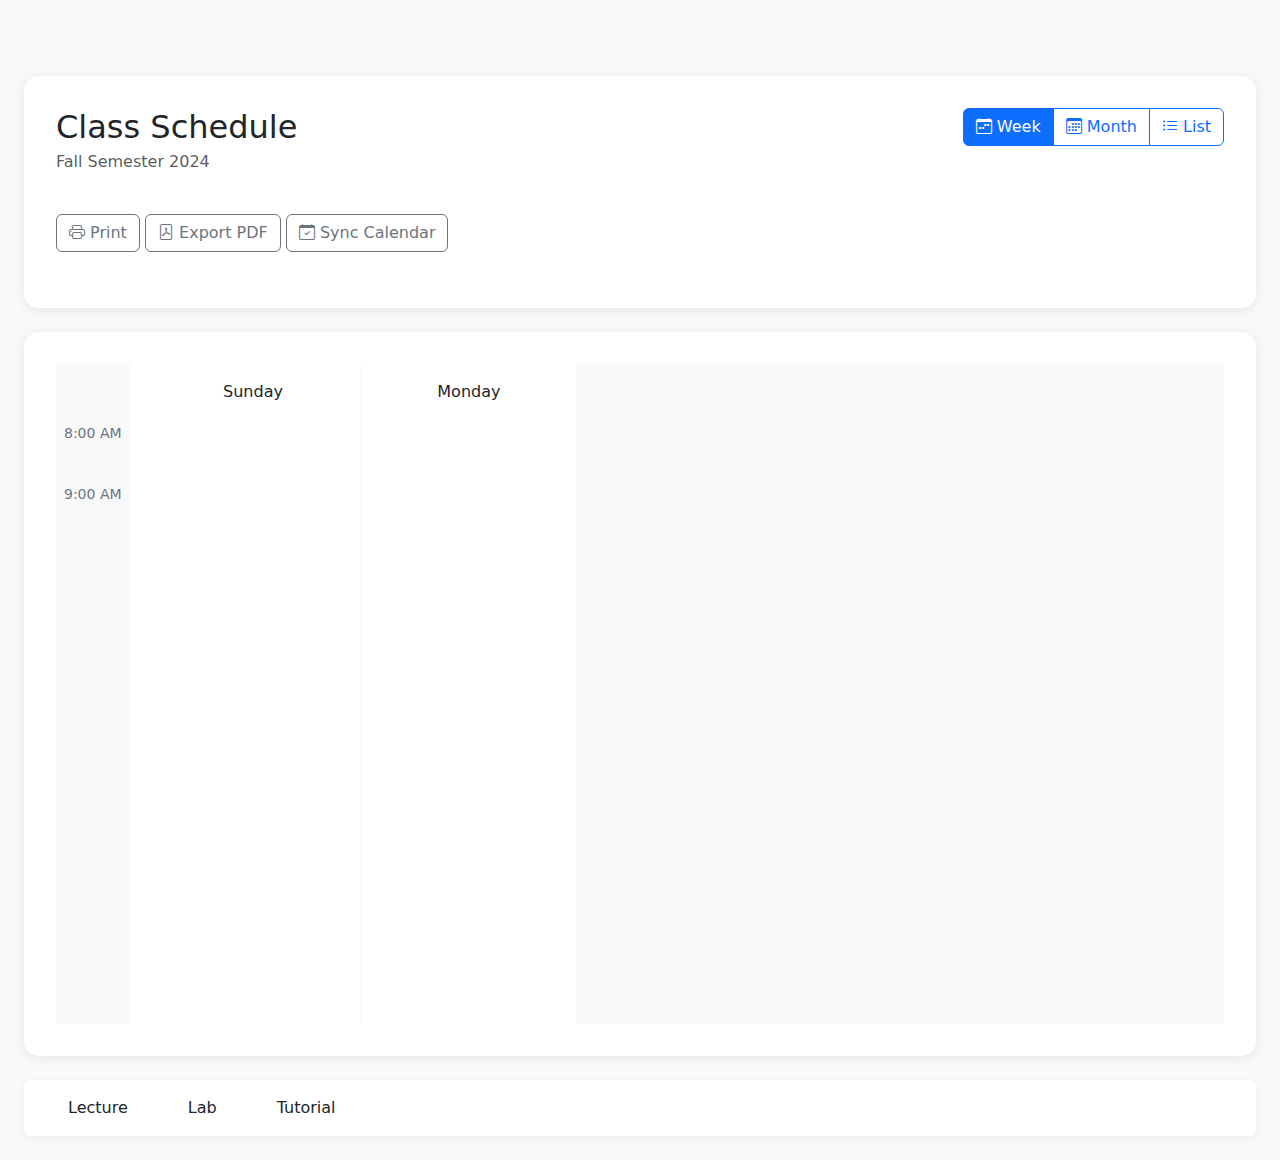
<file: timetable.html>
<!DOCTYPE html>
<html lang="en">
<head>
    <meta charset="UTF-8">
    <meta name="viewport" content="width=device-width, initial-scale=1.0">
    <title>CIMS - Timetable</title>
    <link href="https://cdn.jsdelivr.net/npm/bootstrap@5.3.0/dist/css/bootstrap.min.css" rel="stylesheet">
    <link rel="stylesheet" href="https://cdn.jsdelivr.net/npm/bootstrap-icons@1.11.0/font/bootstrap-icons.css">
    <link href="css/dashboard.css" rel="stylesheet">
    <link href="css/timetable.css" rel="stylesheet">
</head>
<body>
    <main class="container-fluid pt-3">
        <div class="timetable-header mb-4">
            <div class="d-flex justify-content-between align-items-start mb-4">
                <div>
                    <h2 class="mb-1">Class Schedule</h2>
                    <p class="text-muted">Fall Semester 2024</p>
                </div>
                <div class="view-controls">
                    <div class="btn-group" role="group">
                        <button class="btn btn-outline-primary active" data-view="week">
                            <i class="bi bi-calendar-week"></i> Week
                        </button>
                        <button class="btn btn-outline-primary" data-view="month">
                            <i class="bi bi-calendar3"></i> Month
                        </button>
                        <button class="btn btn-outline-primary" data-view="list">
                            <i class="bi bi-list-ul"></i> List
                        </button>
                    </div>
                </div>
            </div>
            
            <div class="schedule-actions mb-4">
                <button class="btn btn-outline-secondary" onclick="printTimetable()">
                    <i class="bi bi-printer"></i> Print
                </button>
                <button class="btn btn-outline-secondary" onclick="exportPDF()">
                    <i class="bi bi-file-pdf"></i> Export PDF
                </button>
                <button class="btn btn-outline-secondary" onclick="syncCalendar()">
                    <i class="bi bi-calendar-check"></i> Sync Calendar
                </button>
            </div>
        </div>

        <div class="timetable-container">
            <!-- Time slots column -->
            <div class="time-slots">
                <div class="time-slot-header"></div>
                <div class="time-slot">8:00 AM</div>
                <div class="time-slot">9:00 AM</div>
                <!-- Add more time slots -->
            </div>

            <!-- Days columns -->
            <div class="days-grid">
                <!-- Headers -->
                <div class="day-header">Sunday</div>
                <div class="day-header">Monday</div>
                <!-- Add more days -->

                <!-- Schedule grid -->
                <div class="schedule-grid">
                    <!-- Class blocks will be inserted here dynamically -->
                </div>
            </div>
        </div>

        <!-- Legend -->
        <div class="schedule-legend mt-4">
            <div class="legend-item">
                <span class="legend-color lecture"></span>
                <span>Lecture</span>
            </div>
            <div class="legend-item">
                <span class="legend-color lab"></span>
                <span>Lab</span>
            </div>
            <div class="legend-item">
                <span class="legend-color tutorial"></span>
                <span>Tutorial</span>
            </div>
        </div>
    </main>

    <!-- Course Details Modal -->
    <div class="modal fade" id="courseDetailsModal">
        <!-- Modal content -->
    </div>

    <script src="js/timetable.js"></script>
</body>
</html>
</file>
<file: css/dashboard.css>
:root {
    --primary-orange: #f68921;
    --primary-orange-dark: #e66925;
    --primary-blue: #3959a8;
    --primary-blue-dark: #29338e;
    --border-radius-lg: 16px;
    --border-radius-md: 12px;
    --border-radius-sm: 8px;
    --spacing-xs: 0.5rem;
    --spacing-sm: 1rem;
    --spacing-md: 1.5rem;
    --spacing-lg: 2rem;
}

/* Main Layout */
body {
    padding-top: 60px;
    background-color: #f8f9fa;
    transition: background-color 0.3s ease, color 0.3s ease;
}

.dashboard-grid {
    display: grid;
    grid-template-columns: 0.6fr 1.2fr 0.6fr;
    gap: 1.5rem;
}

/* Welcome Section */
.welcome-section {
    background: linear-gradient(135deg, var(--primary-blue), var(--primary-blue-dark));
    padding: var(--spacing-lg);
    border-radius: var(--border-radius-lg);
    color: white;
    margin-bottom: var(--spacing-md);
    box-shadow: 0 4px 20px rgba(57, 89, 168, 0.15);
}

.welcome-text {
    margin: 0;
    font-size: 1.75rem;
}

.quick-stats {
    background: rgba(255, 255, 255, 0.1);
    padding: 1rem;
    border-radius: 8px;
}

/* Profile Section */
.profile-section {
    grid-column: 1;
    grid-row: 1 / span 2;
}

.profile-header {
    text-align: center;
    margin-bottom: 1.5rem;
}

.profile-image {
    position: relative;
    width: 120px;
    height: 120px;
    margin: 0 auto 1rem;
}

.profile-image img {
    width: 100%;
    height: 100%;
    border-radius: 50%;
    object-fit: cover;
    border: 3px solid var(--primary-orange);
}

.detail-row {
    display: flex;
    align-items: center;
    gap: 0.75rem;
    margin-bottom: 1rem;
    padding: 0.75rem;
    background: #f8f9fa;
    border-radius: 6px;
    transition: all 0.3s ease;
}

/* GPA Section */
.gpa-section {
    margin: 0;
    grid-column: 2;
    width: 100%;
}

.gpa-container {
    display: flex;
    justify-content: space-around;
    align-items: center;
    padding: 1.5rem 0;
}

.gpa-circle {
    width: 150px;
    height: 150px;
    position: relative;
}

.circle-progress {
    width: 100%;
    height: 100%;
    border-radius: 50%;
    position: relative;
    display: flex;
    align-items: center;
    justify-content: center;
}

.circle-progress::after {
    content: '';
    position: absolute;
    inset: 0;
    border-radius: 50%;
    background: conic-gradient(
        var(--primary-orange) var(--progress, 0%),
        #f0f0f0 var(--progress, 0%)
    );
}

.circle-inner {
    position: absolute;
    width: 80%;
    height: 80%;
    background: white;
    border-radius: 50%;
    z-index: 2;
    display: flex;
    flex-direction: column;
    align-items: center;
    justify-content: center;
}

.gpa-value {
    font-size: 1.75rem;
    font-weight: bold;
    color: var(--primary-orange);
    line-height: 1;
    margin-bottom: 0.25rem;
}

.gpa-label {
    font-size: 0.875rem;
    color: #6c757d;
}

/* High contrast mode adjustments */
body.high-contrast .circle-inner {
    background: #333;
}

body.high-contrast .circle-progress::after {
    background: conic-gradient(
        var(--primary-orange) var(--progress, 0%),
        #444 var(--progress, 0%)
    );
}

/* Add these CSS custom properties for each GPA circle */
.gpa-circle[data-value="3.94"] {
    --progress: 98.5%;
}

.gpa-circle[data-value="3.40"] {
    --progress: 85%;
}

.gpa-circle[data-value="3.32"] {
    --progress: 83%;
}

/* Quick Actions */
.actions-section {
    background: white;
    border-radius: var(--border-radius-lg);
    padding: var(--spacing-md);
    box-shadow: 0 2px 12px rgba(0,0,0,0.08);
    margin-bottom: var(--spacing-md);
}

.quick-actions-grid {
    display: grid;
    grid-template-columns: repeat(auto-fit, minmax(150px, 1fr));
    gap: 1rem;
}

.action-card {
    background: #f8f9fa;
    border-radius: 12px;
    padding: 1.5rem;
    text-align: center;
    text-decoration: none;
    color: var(--bs-dark);
    display: flex;
    flex-direction: column;
    align-items: center;
    gap: 0.75rem;
    cursor: pointer;
    transition: all 0.3s ease;
}

.action-card i {
    font-size: 1.5rem;
    color: var(--primary-orange);
    transition: all 0.3s ease;
}

/* Hover Effects */
.action-card:hover {
    background: var(--primary-orange);
    transform: translateY(-5px);
    box-shadow: 0 5px 15px rgba(246, 137, 33, 0.2);
    color: white;
}

.action-card:hover i {
    color: white;
}

/* Active state */
.action-card:active {
    transform: translateY(-2px);
    box-shadow: 0 3px 10px rgba(246, 137, 33, 0.1);
}

/* Animations */
@keyframes progress {
    0% {
        stroke-dasharray: 0 100;
    }
}

/* Accessibility Controls */
.accessibility-controls {
    position: fixed;
    bottom: 20px;
    right: 20px;
    z-index: 1000;
    background-color: rgba(255, 255, 255, 0.9);
    padding: 10px;
    border-radius: 5px;
    box-shadow: 0 2px 4px rgba(0,0,0,0.1);
}

/* High Contrast Mode - Comprehensive Updates */
body.high-contrast {
    background: #000 !important;
    color: #fff !important;
}

body.high-contrast .navbar,
body.high-contrast .card,
body.high-contrast .action-card,
body.high-contrast .accessibility-controls {
    background: #222 !important;
    border-color: #444 !important;
}

body.high-contrast .welcome-section {
    background: linear-gradient(135deg, #444, #333) !important;
}

body.high-contrast .quick-stats {
    background: rgba(255, 255, 255, 0.1) !important;
}

body.high-contrast .text-muted,
body.high-contrast .gpa-label,
body.high-contrast .detail-row,
body.high-contrast .nav-link,
body.high-contrast small {
    color: #fff !important;
}

body.high-contrast .circle-progress::before {
    background: #333 !important;
}

body.high-contrast .btn-outline-secondary {
    color: #fff;
    border-color: #fff;
}

body.high-contrast .action-card:hover {
    background: var(--primary-orange) !important;
}

body.high-contrast .profile-image img {
    border-color: var(--primary-orange);
}

body.high-contrast .gpa-value {
    color: var(--primary-orange) !important;
}

body.high-contrast .detail-row {
    background: #333 !important;
    color: #fff !important;
}

body.high-contrast .detail-row i {
    color: var(--primary-orange) !important;
}

body.high-contrast .profile-details span,
body.high-contrast .profile-info h4,
body.high-contrast .profile-info .student-id,
body.high-contrast .profile-info .department {
    color: #fff !important;
}

/* Academic Profile Styles */
.profile-grid {
    display: grid;
    grid-template-columns: repeat(auto-fit, minmax(250px, 1fr));
    gap: 1.5rem;
    margin-bottom: 2rem;
}

.status-card {
    display: flex;
    align-items: flex-start;
    gap: 1rem;
    padding: 1.25rem;
    background: #f8f9fa;
    border-radius: 10px;
    transition: all 0.3s ease;
}

.status-card:hover {
    transform: translateY(-3px);
    box-shadow: 0 4px 8px rgba(0,0,0,0.1);
}

.status-icon {
    width: 45px;
    height: 45px;
    display: flex;
    align-items: center;
    justify-content: center;
    background: var(--primary-blue);
    color: white;
    border-radius: 10px;
    font-size: 1.25rem;
}

.status-info h6 {
    color: #6c757d;
    font-size: 0.875rem;
    margin-bottom: 0.5rem;
}

.status-info p {
    font-weight: 500;
    margin-bottom: 0.25rem;
}

/* Tabs Styling */
.nav-tabs {
    border-bottom: 2px solid #f0f0f0;
}

.nav-tabs .nav-link {
    border: none;
    color: #6c757d;
    padding: 0.75rem 1.25rem;
    font-weight: 500;
}

.nav-tabs .nav-link.active {
    color: var(--primary-blue);
    border-bottom: 2px solid var(--primary-blue);
}

.nav-tabs .nav-link i {
    margin-right: 0.5rem;
}

/* Info Grid */
.info-grid {
    display: grid;
    grid-template-columns: repeat(auto-fit, minmax(200px, 1fr));
    gap: 1.5rem;
    padding: 1rem 0;
}

.info-item {
    display: flex;
    flex-direction: column;
    gap: 0.5rem;
}

.info-item label {
    font-size: 0.875rem;
    color: #6c757d;
    margin-bottom: 0;
}

.info-item span {
    font-weight: 500;
}

/* High Contrast Mode */
body.high-contrast .status-card {
    background: #333;
}

body.high-contrast .status-icon {
    background: var(--primary-orange);
}

body.high-contrast .nav-tabs {
    border-bottom-color: #444;
}

body.high-contrast .nav-tabs .nav-link {
    color: #fff;
}

body.high-contrast .nav-tabs .nav-link.active {
    color: var(--primary-orange);
    border-bottom-color: var(--primary-orange);
}

body.high-contrast .info-item label {
    color: #fff;
}

body.high-contrast .info-item span {
    color: #fff;
}

/* Responsive Adjustments */
@media (max-width: 768px) {
    .profile-grid {
        grid-template-columns: 1fr;
    }
    
    .info-grid {
        grid-template-columns: 1fr;
    }
}

.performance-insights {
    background: var(--bs-light);
    border-radius: 12px;
    padding: 1.5rem;
}

.insights-title {
    color: var(--bs-dark);
    margin-bottom: 1.5rem;
    display: flex;
    align-items: center;
    gap: 0.5rem;
}

.insight-cards {
    display: grid;
    grid-template-columns: repeat(3, 1fr);
    gap: 1rem;
}

.insight-card {
    background: white;
    border-radius: 10px;
    padding: 1.25rem;
    display: flex;
    align-items: center;
    gap: 1rem;
    transition: all 0.3s ease;
    box-shadow: 0 2px 8px rgba(0,0,0,0.05);
}

.insight-card:hover {
    transform: translateY(-3px);
    box-shadow: 0 4px 15px rgba(0,0,0,0.1);
}

.insight-icon {
    width: 48px;
    height: 48px;
    border-radius: 12px;
    display: flex;
    align-items: center;
    justify-content: center;
    font-size: 1.5rem;
}

.insight-info h3 {
    font-size: 1.25rem;
    font-weight: 600;
    margin: 0;
    color: var(--bs-dark);
}

.insight-info p {
    margin: 0;
    font-size: 0.875rem;
    color: var(--bs-secondary);
}

.insight-message {
    background: white;
    border-radius: 10px;
    padding: 1rem;
    display: flex;
    align-items: center;
    gap: 0.75rem;
    margin-top: 1rem;
}

.insight-message i {
    font-size: 1.25rem;
}

.insight-message p {
    margin: 0;
    font-size: 0.9rem;
    color: var(--bs-dark);
}

/* Attendance Overview Styles */
.attendance-overview {
    margin: 0;
    width: 100%;
    grid-column: 3;
    order: 3;
}

.attendance-card {
    display: flex;
    justify-content: space-between;
    align-items: center;
    padding: 1rem;
    border-radius: 10px;
    background: #f8f9fa;
    margin-bottom: 1rem;
}

.attendance-stats {
    display: flex;
    flex-direction: column;
    align-items: center;
    gap: 0.5rem;
}

/* New CSS-only pie chart styles */
.pie-wrapper {
    width: 80px;
    height: 80px;
    position: relative;
}

.pie-progress {
    width: 100%;
    height: 100%;
    border-radius: 50%;
    display: flex;
    flex-direction: column;
    align-items: center;
    justify-content: center;
    position: relative;
}

/* Base pie chart styles */
.pie-progress::after {
    content: '';
    position: absolute;
    inset: 0;
    border-radius: 50%;
    background: conic-gradient(
        #28a745 var(--absence-angle, 0deg),
        #e9ecef var(--absence-angle, 0deg)
    );
}

/* Warning state */
.pie-wrapper[data-absence^="1"] .pie-progress::after {
    background: conic-gradient(
        #ffc107 var(--absence-angle, 0deg),
        #e9ecef var(--absence-angle, 0deg)
    );
}

/* Critical state */
.pie-wrapper[data-absence^="2"] .pie-progress::after,
.pie-wrapper[data-absence^="3"] .pie-progress::after,
.pie-wrapper[data-absence^="4"] .pie-progress::after {
    background: conic-gradient(
        #dc3545 var(--absence-angle, 0deg),
        #e9ecef var(--absence-angle, 0deg)
    );
}

/* Inner white circle */
.pie-progress::before {
    content: '';
    position: absolute;
    width: 85%;
    height: 85%;
    background: white;
    border-radius: 50%;
    z-index: 1;
}

.absence-percentage {
    position: relative;
    font-size: 1.1rem;
    font-weight: bold;
    z-index: 2;
    margin-bottom: -3px;
}

.absence-label {
    position: relative;
    font-size: 0.55rem;
    color: #6c757d;
    z-index: 2;
    text-align: center;
    width: 80%;
    line-height: 1;
}

/* Set angles for each absence percentage using custom properties */
.pie-wrapper[data-absence="4"] {
    --absence-angle: 14.4deg;  /* 4% * 3.6 */
}

.pie-wrapper[data-absence="5"] {
    --absence-angle: 18deg;    /* 5% * 3.6 */
}

.pie-wrapper[data-absence="8"] {
    --absence-angle: 28.8deg;  /* 8% * 3.6 */
}

.pie-wrapper[data-absence="14"] {
    --absence-angle: 50.4deg;  /* 14% * 3.6 */
}

.pie-wrapper[data-absence="18"] {
    --absence-angle: 64.8deg;  /* 18% * 3.6 */
}

/* Warning and Critical Labels */
.pie-wrapper[data-absence^="1"] .absence-label {
    content: "Warning 1";
}

.pie-wrapper[data-absence^="2"] .absence-label,
.pie-wrapper[data-absence^="3"] .absence-label,
.pie-wrapper[data-absence^="4"] .absence-label {
    content: "Warning 2";
}

/* High contrast mode adjustments */
body.high-contrast .pie-progress::before {
    background: #333;
}

body.high-contrast .pie-progress::after {
    background: conic-gradient(
        #28a745 var(--absence-angle, 0deg),
        #444 var(--absence-angle, 0deg)
    );
}

body.high-contrast .pie-wrapper[data-absence^="1"] .pie-progress::after {
    background: conic-gradient(
        #ffc107 var(--absence-angle, 0deg),
        #444 var(--absence-angle, 0deg)
    );
}

body.high-contrast .pie-wrapper[data-absence^="2"] .pie-progress::after,
body.high-contrast .pie-wrapper[data-absence^="3"] .pie-progress::after,
body.high-contrast .pie-wrapper[data-absence^="4"] .pie-progress::after {
    background: conic-gradient(
        #dc3545 var(--absence-angle, 0deg),
        #444 var(--absence-angle, 0deg)
    );
}

/* Add smooth transitions for theme switching */
body {
    transition: background-color 0.3s ease, color 0.3s ease;
}

/* Enhance card hover states */
.action-card {
    transform: translateY(0);
    transition: transform 0.3s cubic-bezier(0.4, 0, 0.2, 1),
                box-shadow 0.3s cubic-bezier(0.4, 0, 0.2, 1);
}

.action-card:hover {
    transform: translateY(-8px);
    box-shadow: 0 12px 20px rgba(0,0,0,0.15);
}

/* Add loading states */
.skeleton-loader {
    background: linear-gradient(90deg, 
        rgba(255,255,255,0.1), 
        rgba(255,255,255,0.2), 
        rgba(255,255,255,0.1));
    background-size: 200% 100%;
    animation: loading 1.5s infinite;
}

@keyframes loading {
    0% { background-position: 200% 0; }
    100% { background-position: -200% 0; }
}

/* Ensure proper spacing after navbar */
main.container-fluid {
    padding-top: 2rem;
    padding-left: 1.5rem;
    padding-right: 1.5rem;
    padding-bottom: 1.5rem;
}

/* Remove any previous grid-column spanning if it exists */
.actions-section {
    grid-column: unset;
}

/* Quick Actions Editor Styles */
.available-actions, .selected-actions {
    border: 1px solid #dee2e6;
    border-radius: 8px;
    padding: 1rem;
    min-height: 300px;
    max-height: 400px;
    overflow-y: auto;
}

.action-item {
    display: flex;
    align-items: center;
    padding: 0.75rem;
    margin-bottom: 0.5rem;
    background: #f8f9fa;
    border-radius: 6px;
    cursor: pointer;
    transition: all 0.2s ease;
}

.action-item:hover {
    background: #e9ecef;
}

.action-item i {
    margin-right: 0.75rem;
    font-size: 1.2rem;
    color: var(--primary-orange);
}

.action-item .action-move {
    margin-left: auto;
    color: #6c757d;
}

.action-item.selected {
    background: #e9ecef;
}

/* Section Title Icons */
.card-title i, 
h5 i {
    font-size: 1.1em;
    vertical-align: -2px;
}

/* Quick Actions title specific */
.actions-section h5 i {
    color: var(--primary-orange);
}

/* Academic Performance title specific */
.gpa-section .card-title i {
    color: var(--primary-blue);
}

/* Attendance Overview title specific */
.attendance-overview .card-title i {
    color: var(--primary-orange);
}

/* RTL Support */
[dir="rtl"] {
    /* Text alignment */
    text-align: right;
}

[dir="rtl"] .navbar-nav {
    padding-right: 0;
}

[dir="rtl"] .dropdown-menu {
    text-align: right;
}

[dir="rtl"] .ms-auto {
    margin-right: auto !important;
    margin-left: 0 !important;
}

[dir="rtl"] .ms-2 {
    margin-right: 0.5rem !important;
    margin-left: 0 !important;
}

[dir="rtl"] .me-2 {
    margin-left: 0.5rem !important;
    margin-right: 0 !important;
}

[dir="rtl"] .me-3 {
    margin-left: 1rem !important;
    margin-right: 0 !important;
}

[dir="rtl"] .notification-icon {
    margin-right: 0;
    margin-left: 1rem;
}

[dir="rtl"] .stat-indicator {
    flex-direction: row-reverse;
}

[dir="rtl"] .info-list li {
    flex-direction: row-reverse;
}

[dir="rtl"] .info-list i {
    margin-right: 0;
    margin-left: 0.75rem;
}

[dir="rtl"] .action-card i {
    margin-right: 0;
    margin-left: 0.5rem;
}

[dir="rtl"] .dropdown-item i {
    margin-right: 0;
    margin-left: 0.5rem;
}

[dir="rtl"] .accessibility-controls {
    left: 20px;
    right: auto;
}

.scrollable-attendance {
    max-height: 550px;
    overflow-y: auto;
    padding-right: 10px;
}

.scrollable-attendance::-webkit-scrollbar {
    width: 6px;
}

.scrollable-attendance::-webkit-scrollbar-track {
    background: #f1f1f1;
    border-radius: 3px;
}

.scrollable-attendance::-webkit-scrollbar-thumb {
    background: #888;
    border-radius: 3px;
}

.scrollable-attendance::-webkit-scrollbar-thumb:hover {
    background: #555;
}

/* Welcome Section Styling */
.welcome-section {
    background: linear-gradient(135deg, var(--primary-blue), var(--primary-blue-dark));
    border-radius: 16px;
    padding: 2rem;
    color: white;
    position: relative;
    overflow: hidden;
    margin-bottom: 1.5rem;
    box-shadow: 0 4px 20px rgba(57, 89, 168, 0.15);
}

.welcome-section::before {
    content: '';
    position: absolute;
    top: 0;
    right: 0;
    width: 300px;
    height: 300px;
    background: radial-gradient(circle, rgba(255,255,255,0.1) 0%, rgba(255,255,255,0) 70%);
    border-radius: 50%;
    transform: translate(150px, -150px);
}

.welcome-text {
    font-size: 2rem;
    font-weight: 600;
    margin-bottom: 0.5rem;
}

.greeting {
    opacity: 0.9;
}

/* Quick Stats Cards */
.quick-stats {
    margin-top: 1rem;
}

.stat-card {
    background: rgba(255, 255, 255, 0.1);
    backdrop-filter: blur(10px);
    border-radius: 12px;
    padding: 1rem;
    display: flex;
    align-items: center;
    gap: 1rem;
    transition: transform 0.2s ease;
}

.stat-card:hover {
    transform: translateY(-2px);
    background: rgba(255, 255, 255, 0.15);
}

.stat-icon {
    width: 40px;
    height: 40px;
    background: rgba(255, 255, 255, 0.2);
    border-radius: 10px;
    display: flex;
    align-items: center;
    justify-content: center;
    font-size: 1.25rem;
}

.stat-info {
    flex: 1;
}

.stat-info h3 {
    font-size: 1.25rem;
    margin: 0;
    font-weight: 600;
}

.stat-info p {
    margin: 0;
    font-size: 0.875rem;
    opacity: 0.8;
}

/* Responsive adjustments */
@media (max-width: 992px) {
    .welcome-content {
        text-align: center;
        margin-bottom: 1.5rem;
    }
    
    .quick-stats {
        margin-top: 0;
    }
}

/* Quick Actions Customization Mode */
.quick-action-item {
    position: relative;
    transition: transform 0.2s ease;
}

.delete-badge {
    position: absolute;
    top: -8px;
    left: -8px;
    width: 20px;
    height: 20px;
    background: #ff3b30;
    border-radius: 50%;
    display: none;
    align-items: center;
    justify-content: center;
    color: white;
    font-size: 12px;
    z-index: 2;
    cursor: pointer;
}

/* Wiggle Animation */
@keyframes wiggle {
    0% { transform: rotate(0deg); }
    25% { transform: rotate(-1deg); }
    50% { transform: rotate(0deg); }
    75% { transform: rotate(1deg); }
    100% { transform: rotate(0deg); }
}

.customize-mode .quick-action-item {
    animation: wiggle 0.3s infinite;
}

.customize-mode .delete-badge {
    display: flex;
}

/* Optional: Pause animation on hover */
.customize-mode .quick-action-item:hover {
    animation-play-state: paused;
}

@media (max-width: 768px) {
    .welcome-section,
    .actions-section {
        border-radius: var(--border-radius-md);
        padding: var(--spacing-md);
    }
    
    .welcome-text {
        font-size: 1.5rem;
    }
}

/* Section Cards Styling */
.section-card {
    background: white;
    border-radius: var(--border-radius-lg);
    box-shadow: 0 2px 12px rgba(0,0,0,0.08);
    transition: transform 0.3s ease, box-shadow 0.3s ease;
    height: 100%;
}

.section-card .card-body {
    padding: var(--spacing-md);
}

/* High contrast mode */
body.high-contrast .section-card {
    background: #222;
    border: 1px solid #444;
}

/* Responsive adjustments */
@media (max-width: 768px) {
    .section-card {
        border-radius: var(--border-radius-md);
    }
    
    .section-card .card-body {
        padding: var(--spacing-md);
    }
}

@media (max-width: 992px) {
    .dashboard-grid {
        grid-template-columns: 1fr;
    }
}

/* Add these styles for the personal info card */
.personal-info {
    text-align: center;
}

.profile-photo {
    width: 150px;
    height: 150px;
    border-radius: 50%;
    margin: 0 auto 1.5rem;
    border: 3px solid var(--primary-orange);
    overflow: hidden;
    position: relative;
}

.profile-photo img {
    width: 100%;
    height: 100%;
    object-fit: cover;
}

.info-list {
    text-align: left;
    list-style: none;
    padding: 0;
    margin: 0;
}

.info-list li {
    display: flex;
    align-items: center;
    padding: 0.75rem;
    border-bottom: 1px solid #eee;
    gap: 0.75rem;
}

.info-list li:last-child {
    border-bottom: none;
}

.info-list i {
    color: var(--primary-orange);
    font-size: 1.1rem;
    width: 24px;
}

.info-label {
    color: #6c757d;
    font-size: 0.875rem;
    min-width: 100px;
}

.info-value {
    flex: 1;
    font-weight: 500;
}

/* High contrast mode adjustments */
body.high-contrast .info-list li {
    border-color: #444;
}

body.high-contrast .info-label {
    color: #fff;
}

body.high-contrast .info-value {
    color: #fff;
}



/* Responsive adjustments */
@media (max-width: 1200px) {
    .dashboard-grid {
        grid-template-columns: repeat(2, 1fr);
    }
    
    .personal-info-section {
        grid-column: 1;
        order: 1;
    }
    
    .gpa-section {
        grid-column: 2;
        order: 2;
    }
    
    .attendance-overview {
        grid-column: 1 / span 2;
        order: 3;
    }
}

@media (max-width: 768px) {
    .dashboard-grid {
        grid-template-columns: 1fr;
    }
    
    .personal-info-section,
    .gpa-section,
    .attendance-overview {
        grid-column: 1;
    }
}

/* Add these specific section styles */
.personal-info-section {
    grid-column: 1;

}

.gpa-section {
    grid-column: 2;
    width: 100%;
}

.attendance-overview {
    grid-column: 3;
}

/* Update responsive styles */
@media (max-width: 1200px) {
    .dashboard-grid {
        grid-template-columns: repeat(2, 1fr);
    }
    
    .personal-info-section {
        grid-column: 1;
    }
    
    .gpa-section {
        grid-column: 2;
    }
    
    .attendance-overview {
        grid-column: 1 / span 2;
    }
}

@media (max-width: 768px) {
    .dashboard-grid {
        grid-template-columns: 1fr;
    }
    
    .personal-info-section,
    .gpa-section,
    .attendance-overview {
        grid-column: 1;
    }
}

.profile-summary {
    display: flex;
    align-items: flex-start;
    gap: 1rem;
    padding: 0.75rem;
    margin-bottom: 1rem;
    margin-top: 1rem;
    background: #f8f9fa;
    border-radius: var(--border-radius-sm);
}

.profile-photo {
    width: 90px;
    height: 120px;
    border-radius: var(--border-radius-sm);
    border: 2px solid var(--primary-orange);
    overflow: hidden;
    flex-shrink: 0;
}

.student-stats {
    flex-grow: 1;
    display: flex;
    flex-direction: column;
    gap: 0.5rem;
}

.stat-row {
    display: flex;
    align-items: center;
    gap: 0.75rem;
    font-size: 0.875rem;
}

.stat-row i {
    font-size: 1rem;
    width: 16px;
}

.stat-label {
    color: #6c757d;
    flex: 1;
}

.stat-value {
    font-weight: 600;
    min-width: 30px;
    text-align: right;
}

/* High contrast mode adjustments */
body.high-contrast .profile-summary {
    background: #333;
}

body.high-contrast .stat-label {
    color: #fff;
}

/* Responsive adjustments */
@media (max-width: 576px) {
    .profile-summary {
        flex-direction: column;
        align-items: center;
    }

    .student-stats {
        width: 100%;
    }
}

.view-profile-link {
    font-size: 0.875rem;
    color: var(--primary-blue);
    text-decoration: none;
    display: flex;
    align-items: center;
    gap: 0.5rem;
    transition: all 0.2s ease;
}

.view-profile-link:hover {
    color: var(--primary-blue-dark);
    text-decoration: none;
}

.view-profile-link i {
    font-size: 1rem;
}

/* High contrast mode adjustments */
body.high-contrast .view-profile-link {
    color: var(--primary-orange);
}

body.high-contrast .view-profile-link:hover {
    color: var(--primary-orange-dark);
}

/* Notifications Styling */
.notifications-dropdown {
    width: 320px;
    max-width: 90vw;
    box-shadow: 0 0.5rem 1rem rgba(0, 0, 0, 0.15);
}

.notification-badge {
    position: absolute;
    top: 0;
    right: 0;
    transform: translate(25%, -25%);
    font-size: 0.75rem;
    padding: 0.25em 0.4em;
}

.notification-item {
    transition: background-color 0.2s ease;
}

.notification-item:hover {
    background-color: rgba(0, 0, 0, 0.02);
    cursor: pointer;
}

.notification-item.unread {
    background-color: rgba(13, 110, 253, 0.02);
}

.notification-icon {
    min-width: 40px;
    width: 40px;
    height: 40px;
    display: flex;
    align-items: center;
    justify-content: center;
    flex-shrink: 0;
}

.notifications-body::-webkit-scrollbar {
    width: 6px;
}

.notifications-body::-webkit-scrollbar-track {
    background: #f1f1f1;
}

.notifications-body::-webkit-scrollbar-thumb {
    background: #888;
    border-radius: 3px;
}

.notifications-body::-webkit-scrollbar-thumb:hover {
    background: #555;
}

/* Ensure dropdown doesn't close when clicking inside */
.notifications-dropdown {
    cursor: default;
}

/* Add these styles for unread indicators */
.notification-item.unread {
    background-color: rgba(13, 110, 253, 0.02);
    position: relative;
}

.notification-item.unread::before {
    content: '';
    position: absolute;
    top: 1rem;
    right: 1rem;
    width: 8px;
    height: 8px;
    background-color: var(--bs-danger);
    border-radius: 50%;
    animation: pulse 2s infinite;
    transform: none;
}

@keyframes pulse {
    0% {
        transform: scale(1);
        opacity: 1;
    }
    50% {
        transform: scale(1.2);
        opacity: 0.8;
    }
    100% {
        transform: scale(1);
        opacity: 1;
    }
}

/* Update the mark all button styling */
.notifications-header .btn-link {
    color: var(--bs-primary);
    font-size: 0.875rem;
    text-decoration: none;
    padding: 0.25rem 0.5rem;
    transition: all 0.2s ease;
}

.notifications-header .btn-link:hover {
    color: var(--bs-primary);
    background-color: rgba(13, 110, 253, 0.1);
    border-radius: 4px;
}

.notifications-header .btn-link i {
    font-size: 1.1rem;
    vertical-align: -2px;
}

/* Profile Dropdown Styling */
.profile-dropdown {
    width: 280px;
    padding: 0.5rem 0;
}

.mini-profile-photo {
    width: 40px;
    height: 40px;
    border-radius: 50%;
    object-fit: cover;
    border: 2px solid var(--primary-orange);
}

.profile-dropdown .dropdown-item {
    padding: 0.75rem 1rem;
}

.profile-dropdown .dropdown-item i {
    font-size: 1.1rem;
    width: 20px;
    text-align: center;
}

.profile-dropdown .dropdown-header {
    background: var(--bs-light);
    border-radius: var(--border-radius-sm);
    margin: 0 0.5rem;
}

/* High contrast mode adjustments */
body.high-contrast .profile-dropdown .dropdown-header {
    background: #333;
}

body.high-contrast .profile-dropdown .text-muted {
    color: #aaa !important;
}

/* Add these styles for the header content and icon in the welcome section */
.header-content {
    display: flex;
    align-items: center;
    gap: 1rem;
}

.header-icon {
    font-size: 2.75rem;
    color: rgba(255, 255, 255, 0.9);
    background: rgba(255, 255, 255, 0.1);
    width: 66px;
    height: 66px;
    display: flex;
    align-items: center;
    justify-content: center;
    border-radius: 12px;
    backdrop-filter: blur(4px);
}

/* Update welcome section responsive styles */
@media (max-width: 576px) {
    .header-icon {
        font-size: 1.98rem;
        width: 49.5px;
        height: 49.5px;
    }

    .welcome-content {
        text-align: left; /* Override previous center alignment */
    }
}

/* Quick Stats Row - Updated Linear Design */
.quick-stats-row {
    display: flex;
    align-items: center;
    gap: 1.5rem;
    background: rgba(255, 255, 255, 0.1);
    backdrop-filter: blur(4px);
    padding: 1rem 1.5rem;
    border-radius: 12px;
    justify-content: space-between;
}

.stat-indicator {
    display: flex;
    align-items: center;
    gap: 0.75rem;
    flex: 1;
}

.stat-icon {
    display: flex;
    align-items: center;
    justify-content: center;
    width: 35px;
    height: 35px;
    background: rgba(255, 255, 255, 0.2);
    border-radius: 8px;
    flex-shrink: 0;
}

.stat-icon i {
    font-size: 1.21rem;
    color: white;
}

.stat-content {
    display: flex;
    flex-direction: column;
    gap: 0.25rem;
    flex: 1;
    text-align: left;
}

.stat-value {
    font-size: 0.9rem;
    font-weight: 500;
    color: white;
    line-height: 1.2;
    text-align: left;
}

.stat-label {
    font-size: 0.75rem;
    color: rgba(255, 255, 255, 0.7);
    line-height: 1;
    text-align: left;
}

.stat-divider {
    width: 1px;
    height: 2rem;
    background: rgba(255, 255, 255, 0.2);
    flex-shrink: 0;
}

/* Responsive Adjustments */
@media (max-width: 992px) {
    .quick-stats-row {
        flex-direction: column;
        align-items: stretch;
        padding: 1rem;
        gap: 1rem;
    }

    .stat-divider {
        display: none;
    }

    .stat-indicator {
        width: 100%;
    }
}

/* Recent Requests Status - Updated */
.recent-requests {
    padding: 0.75rem 1rem;
    border-radius: 12px;
}

.request-status-row {
    display: flex;
    align-items: stretch;
    gap: 1rem;
    justify-content: space-between;
    height: 100%;
}

.status-item {
    display: flex;
    flex-direction: column;
    background: rgba(255, 255, 255, 0.15);
    backdrop-filter: blur(4px);
    padding: 0.75rem;
    border-radius: 8px;
    flex: 1;
    border: 1px solid rgba(255, 255, 255, 0.1);
}

.status-badge-wrapper {
    display: flex;
    align-items: center;
    gap: 0.5rem;
    margin-bottom: 0.5rem;
}

.status-badge {
    width: 8px;
    height: 8px;
    border-radius: 50%;
    flex-shrink: 0;
    box-shadow: 0 0 0 2px rgba(255, 255, 255, 0.2);
}

.status-text {
    font-size: 0.75rem;
    color: rgba(255, 255, 255, 0.9);
    font-weight: 500;
}

.status-badge.processing {
    background: #6f42c1;
}

.status-badge.pending {
    background: #ffc107;
}

.status-badge.approved {
    background: #28a745;
}

.status-details {
    flex: 1;
    display: flex;
    flex-direction: column;
    justify-content: space-between;
}

.status-label {
    font-size: 0.875rem;
    color: white;
    font-weight: 500;
    line-height: 1.2;
    margin-bottom: 0.25rem;
}

.status-info {
    font-size: 0.75rem;
    color: rgba(255, 255, 255, 0.7);
}

/* Responsive adjustments */
@media (max-width: 992px) {
    .request-status-row {
        flex-direction: column;
        gap: 0.75rem;
    }

    .status-item {
        width: 100%;
    }
}

/* High contrast mode */
body.high-contrast .status-item {
    background: rgba(255, 255, 255, 0.2);
    border-color: rgba(255, 255, 255, 0.15);
}

.toggle-password {
    background: none;
    border: none;
    padding: 0.5rem;
    cursor: pointer;
    transition: all 0.2s ease;
    color: #6c757d;
    display: flex;
    align-items: center;
    justify-content: center;
    border-radius: var(--border-radius-sm);
}

.toggle-password:hover {
    background: rgba(0, 0, 0, 0.05);
    color: var(--primary-blue);
}

.toggle-password:active {
    transform: scale(0.95);
}

/* High contrast mode */
body.high-contrast .toggle-password {
    color: #fff;
}

body.high-contrast .toggle-password:hover {
    background: rgba(255, 255, 255, 0.1);
    color: var(--primary-orange);
}
</file>
<file: css/timetable.css>
.timetable-header {
    background: white;
    border-radius: 15px;
    padding: 2rem;
    box-shadow: 0 2px 12px rgba(0,0,0,0.08);
}

.timetable-container {
    background: white;
    border-radius: 15px;
    padding: 2rem;
    box-shadow: 0 2px 12px rgba(0,0,0,0.08);
    display: grid;
    grid-template-columns: auto 1fr;
    gap: 1rem;
    overflow-x: auto;
}

.time-slots {
    display: grid;
    grid-template-rows: 50px repeat(10, 60px);
    gap: 1px;
    background: var(--bs-light);
}

.time-slot {
    padding: 0.5rem;
    text-align: right;
    color: var(--bs-secondary);
    font-size: 0.875rem;
}

.days-grid {
    display: grid;
    grid-template-columns: repeat(5, 1fr);
    gap: 1px;
    background: var(--bs-light);
}

.day-header {
    padding: 1rem;
    text-align: center;
    font-weight: 500;
    background: white;
}

.schedule-grid {
    position: relative;
    height: 600px; /* 10 hours * 60px */
}

.class-block {
    position: absolute;
    left: 0;
    right: 0;
    padding: 0.5rem;
    border-radius: 8px;
    font-size: 0.875rem;
    cursor: pointer;
    transition: all 0.2s ease;
}

.class-block:hover {
    transform: scale(1.02);
    box-shadow: 0 4px 15px rgba(0,0,0,0.1);
}

.class-block.lecture {
    background: rgba(var(--bs-primary-rgb), 0.1);
    border-left: 4px solid var(--bs-primary);
}

.class-block.lab {
    background: rgba(var(--bs-success-rgb), 0.1);
    border-left: 4px solid var(--bs-success);
}

.class-block.tutorial {
    background: rgba(var(--bs-warning-rgb), 0.1);
    border-left: 4px solid var(--bs-warning);
}

/* Legend Styling */
.schedule-legend {
    display: flex;
    gap: 2rem;
    padding: 1rem;
    background: white;
    border-radius: 8px;
    box-shadow: 0 2px 8px rgba(0,0,0,0.05);
}

.legend-item {
    display: flex;
    align-items: center;
    gap: 0.5rem;
}

.legend-color {
    width: 20px;
    height: 20px;
    border-radius: 4px;
}
</file>
